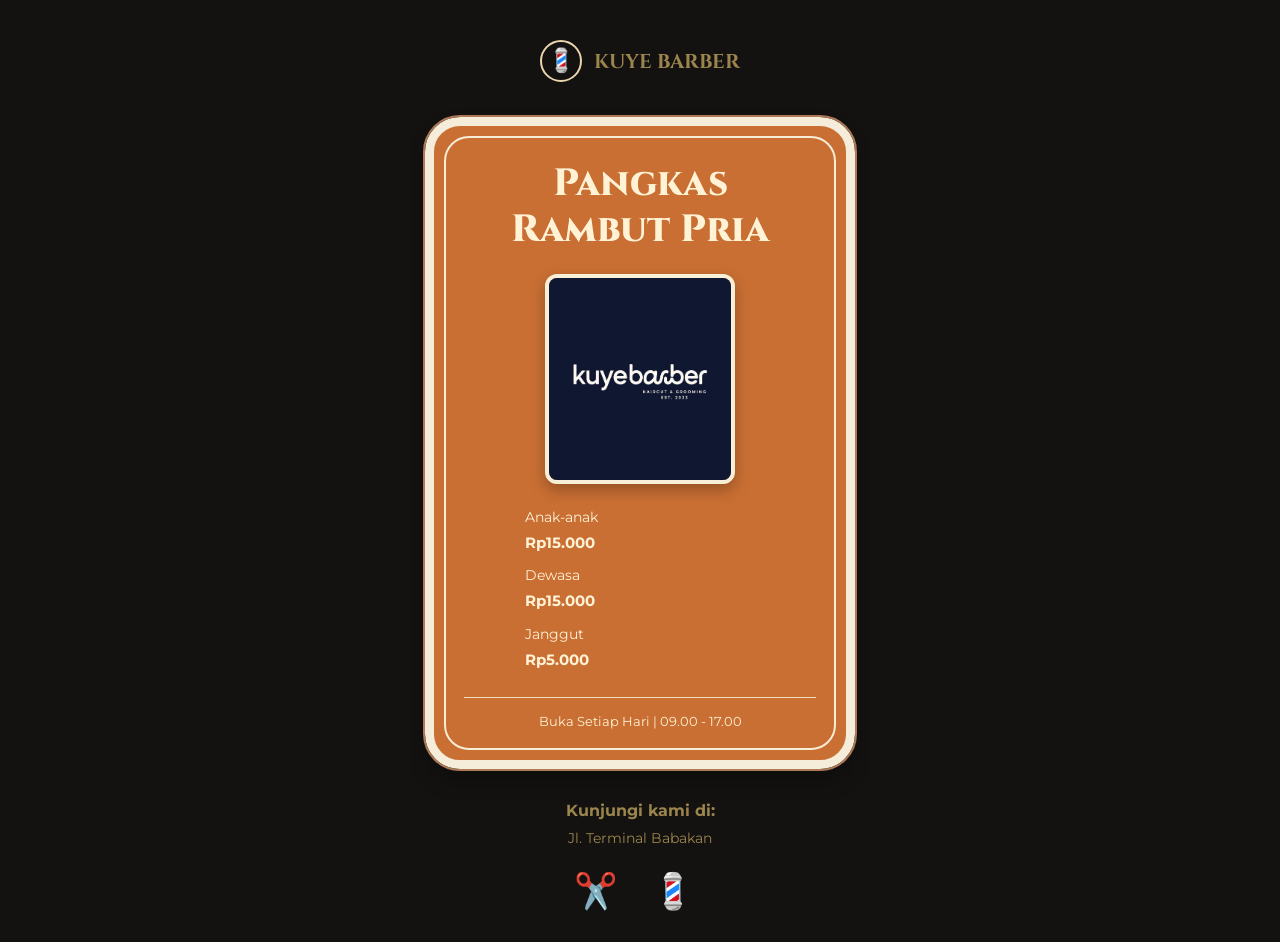
<file: beranda.html>
<!DOCTYPE html>
<html lang="id">
<head>
    <meta charset="UTF-8">
    <meta name="viewport" content="width=device-width, initial-scale=1.0">

    <title>Kuye Barber</title>

    <link href="https://fonts.googleapis.com/css2?family=Cinzel:wght@400;600;700;800&family=Montserrat:wght@400;500;600&display=swap" rel="stylesheet">

    <style>
        * {
            margin: 0;
            padding: 0;
            box-sizing: border-box;
        }

        body {
            min-height: 100vh;
            background: #131211;
            color: #9b854d;
            font-family: 'Montserrat', sans-serif;
            display: flex;
            justify-content: center;
            align-items: center;
            padding: 30px 15px;
        }

        .poster {
            width: 460px;
            max-width: 100%;
            text-align: center;
            overflow: hidden;
        }

        .brand {
            display: flex;
            justify-content: center;
            align-items: center;
            gap: 12px;
            margin: 10px 0 35px;
            font-family: 'Cinzel', serif;
            font-size: 20px;
            font-weight: 700;
        }

        .brand-icon {
            width: 42px;
            height: 42px;
            border: 2px solid #e8d5ad;
            border-radius: 50%;
            display: flex;
            justify-content: center;
            align-items: center;
            font-size: 23px;
        }

        .menu {
            position: relative;
            background: #c96f33;
            color: #fff2d5;
            padding: 35px 30px 28px;
            margin: 0 15px;
            border: 9px solid #f5ecd9;
            border-radius: 35px;
            outline: 2px solid #ad7957;
            box-shadow: 0 12px 20px #0004;
        }

        .menu::before {
            content: "";
            position: absolute;
            inset: 10px;
            border: 2px solid #f7ecd5;
            border-radius: 25px;
            pointer-events: none;
        }

        h1 {
            position: relative;
            font-family: 'Cinzel', serif;
            font-size: clamp(27px, 6vw, 38px);
            line-height: 1.2;
            margin-bottom: 22px;
            font-weight: 800;
        }

       
        .foto-barber {
            width: 190px;
            height: 210px;
            object-fit: cover;
            display: block;
            margin: 0 auto 22px;
            border: 4px solid #f8efd8;
            border-radius: 12px;
            box-shadow: 0 6px 15px #0004;
        }

        .prices {
            position: relative;
            text-align: left;
            font-size: 14px;
            line-height: 1.7;
            margin: 0 auto 25px;
            max-width: 230px;
        }

        .prices p {
            margin-bottom: 9px;
        }

        .prices strong {
            display: block;
            font-size: 15px;
        }

        .hours {
            position: relative;
            font-size: 13px;
            padding-top: 12px;
            border-top: 1px solid #f1dfbd;
            line-height: 1.7;
        }

        .address {
            margin-top: 28px;
            font-size: 14px;
            line-height: 1.8;
        }

        .address strong {
            font-size: 16px;
        }

        .decoration {
            margin-top: 18px;
            font-size: 35px;
            letter-spacing: 12px;
        }

        @media (max-width: 400px) {
            .menu {
                padding: 30px 24px 25px;
                margin: 0 5px;
            }

            .brand {
                font-size: 17px;
            }

            .foto-barber {
                width: 150px;
                height: 170px;
            }
        }
    </style>
</head>

<body>
    <main class="poster">

        <header class="brand">
            <div class="brand-icon">💈</div>
            <span>KUYE BARBER</span>
        </header>

        <section class="menu">
            <h1>
                Pangkas<br>
                Rambut Pria
            </h1>

            
            <img
                src="image/pg.jpg"
                alt="Foto Kang Cukur Kuye Barber"
                class="foto-barber"
            >

            <div class="prices">
                <p>
                    Anak-anak
                    <strong>Rp15.000</strong>
                </p>

                <p>
                    Dewasa
                    <strong>Rp15.000</strong>
                </p>

                <p>
                    Janggut
                    <strong>Rp5.000</strong>
                </p>
            </div>

            <div class="hours">
                Buka Setiap Hari | 09.00 - 17.00
            </div>
        </section>

        <footer class="address">
            <strong>Kunjungi kami di:</strong>
            <p>Jl. Terminal Babakan</p>
        </footer>

        <div class="decoration">✂️ 💈</div>

    </main>
</body>
</html>
</file>
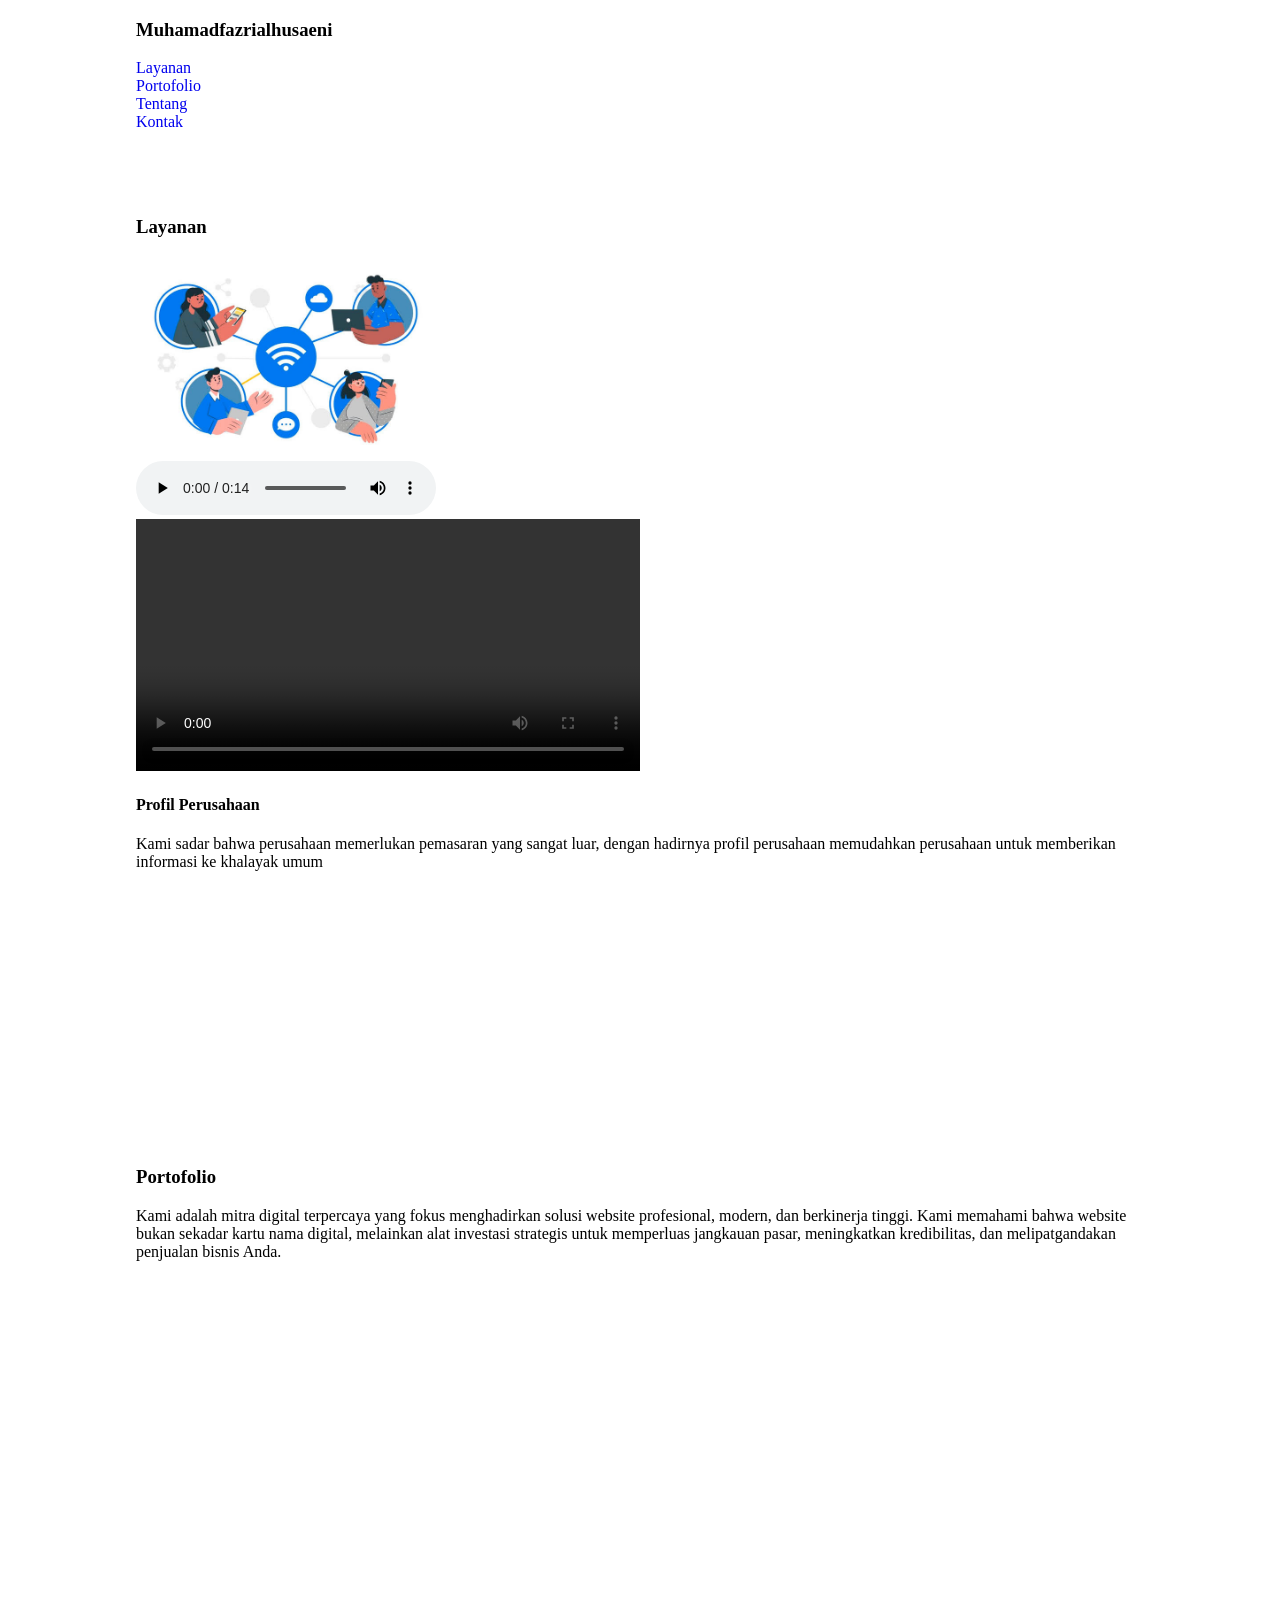
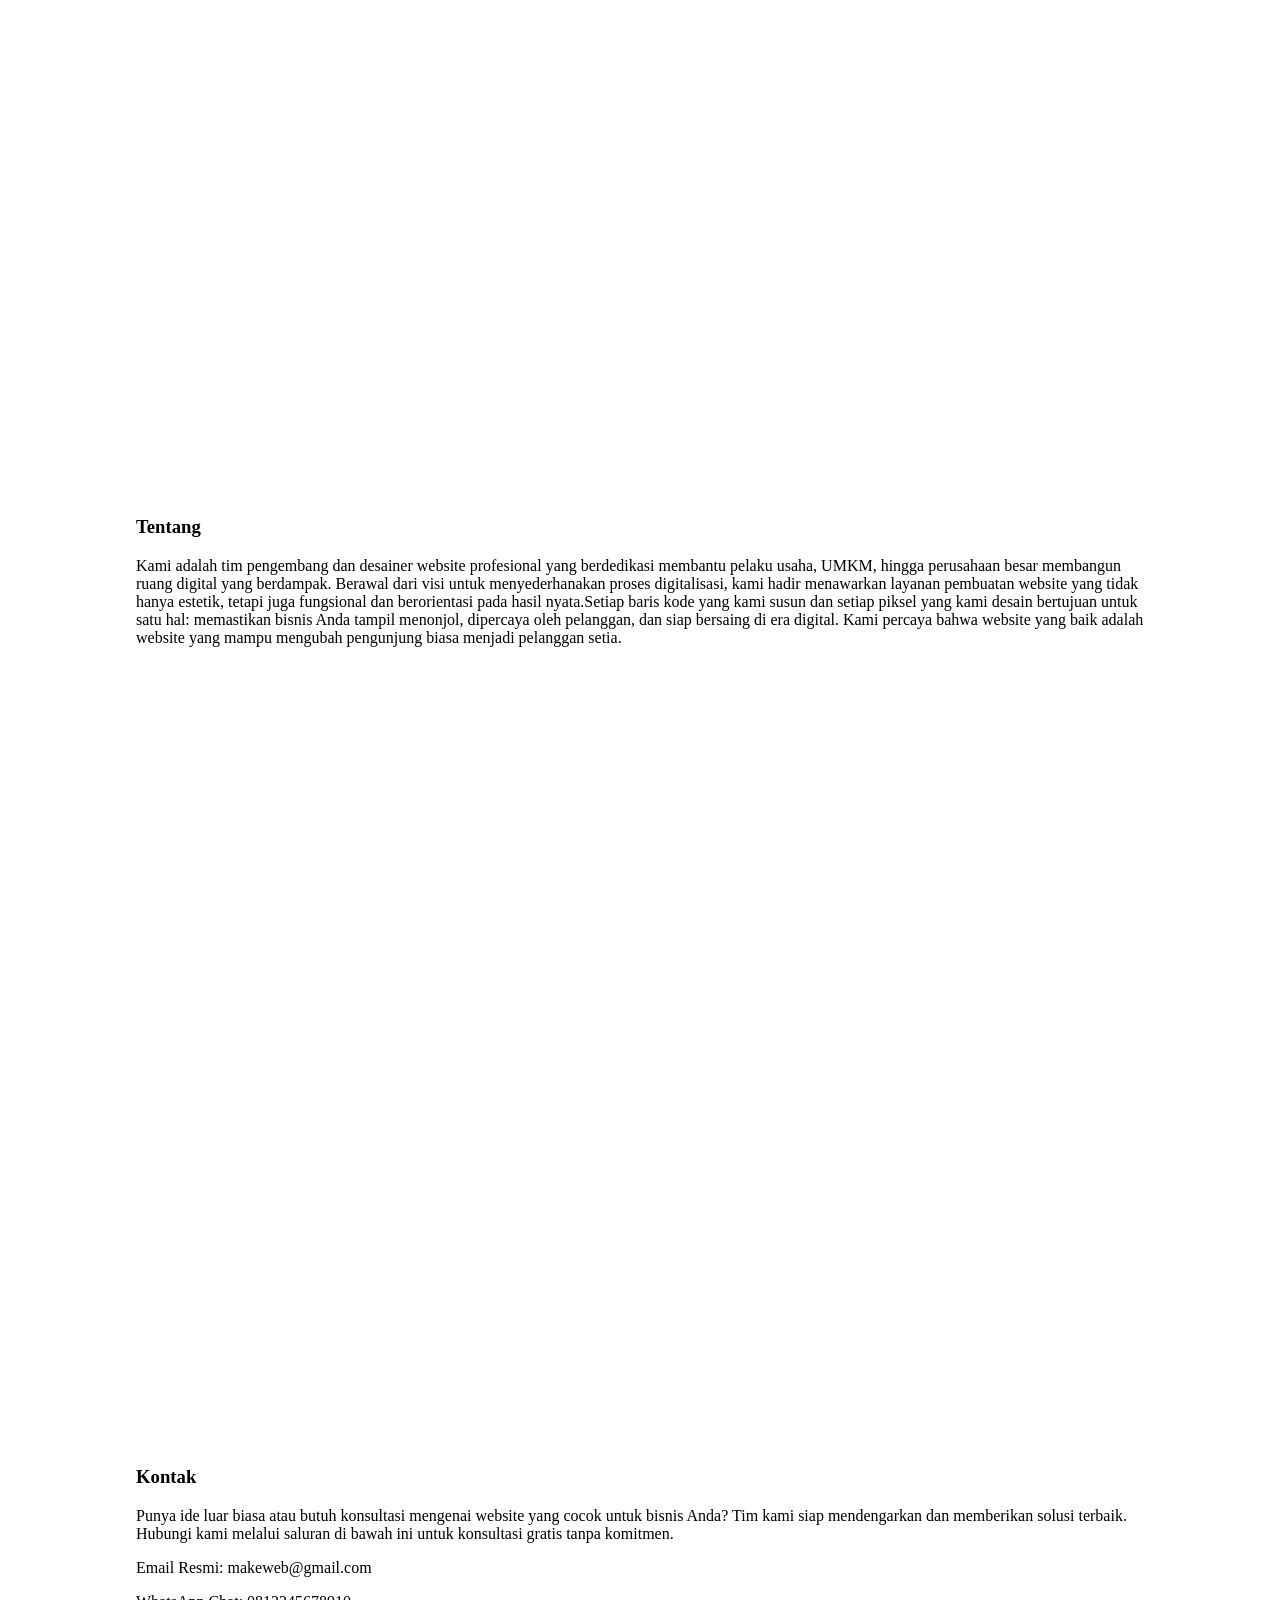
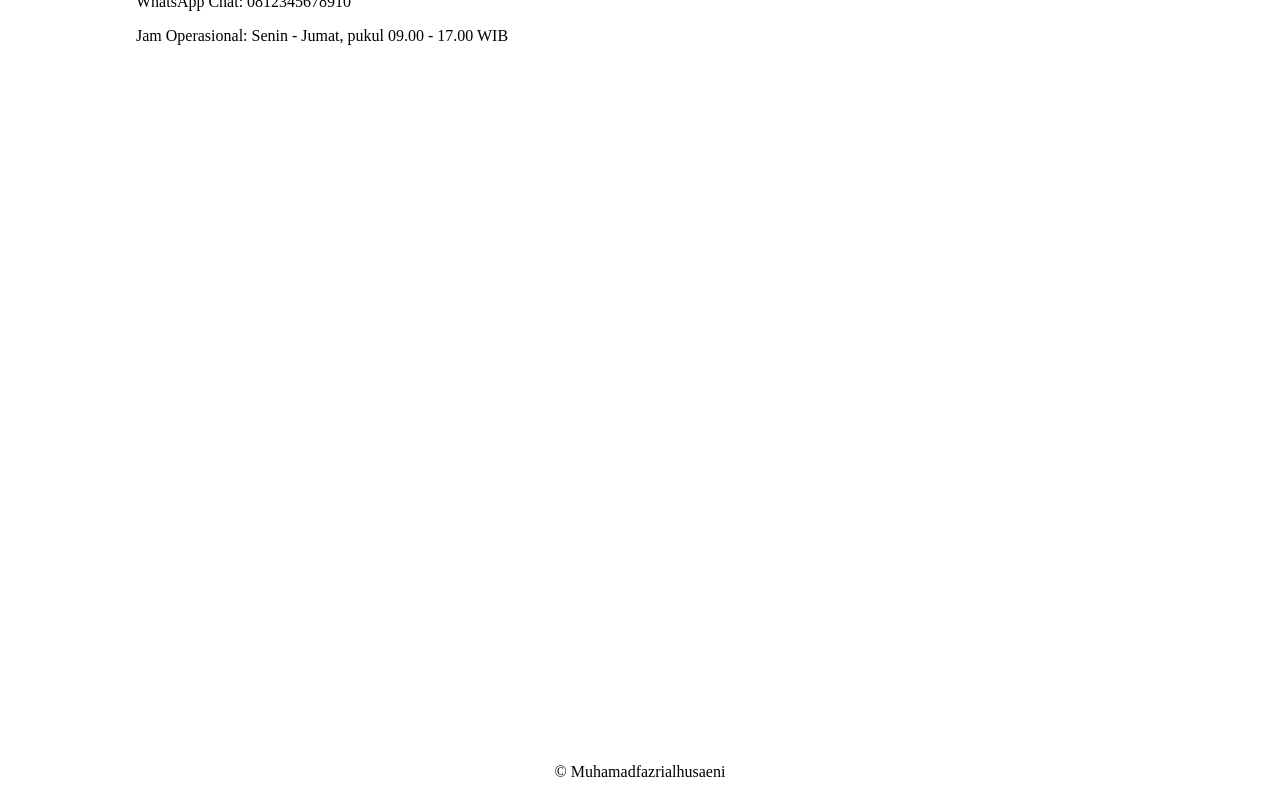
<file: blog.html>
<!doctype html>
<html lang="en">
  <head>
    <meta charset="UTF-8" />
    <meta name="viewport" content="width=device-width, initial-scale=1.0" />
    <title>Project Web Statis - Janjan</title>
    <!-- css eksternal -->
    <link rel="stylesheet" href="css/style.css" />
    <!-- css internal -->
    <style>
      /* p {
            font-style: italic;
            font-family: Courier;
        } */
    </style>
  </head>

  <body>
    <!-- css inline -->
    <!-- <h1 style="color: #fea8cd; background-color: black;">Project Web Statis Saya</h1>
    <p>Ini adalah halaman pertama untuk evidence WEB-01.</p> -->

    <header>
      <h3>Muhamadfazrialhusaeni</h3>
      <nav>
        <p>
          <li><a href="#layanan">Layanan</a></li>
          <li><a href="#portofolio">Portofolio</a></li>
          <li><a href="#tentang">Tentang</a></li>
          <li><a href="#kontak">Kontak</a></li>
        </p>
      </nav>
    </header>

    <main>
      <section id="layanan">
        <h3>Layanan</h3>
        <article>
          <img style="width: 300px" src="./image/pg.png" alt="gambar layanan" />
          <br />
          <audio src="./audio/suara hilda.mp3" controls></audio>
          <br />
          <video src="./video/sengklek.mp4" style="width: 50%" controls></video>
          <h4>Profil Perusahaan</h4>
          <p>
            Kami sadar bahwa perusahaan memerlukan pemasaran yang sangat luar,
            dengan hadirnya profil perusahaan memudahkan perusahaan untuk
            memberikan informasi ke khalayak umum
          </p>
        </article>
      </section>

      <section id="portofolio">
        <h3>Portofolio</h3>
        <article>
          <p>
            Kami adalah mitra digital terpercaya yang fokus menghadirkan solusi
            website profesional, modern, dan berkinerja tinggi. Kami memahami
            bahwa website bukan sekadar kartu nama digital, melainkan alat
            investasi strategis untuk memperluas jangkauan pasar, meningkatkan
            kredibilitas, dan melipatgandakan penjualan bisnis Anda.
          </p>
        </article>
      </section>

      <section id="tentang">
        <h3>Tentang</h3>
        <article>
          <p>
            Kami adalah tim pengembang dan desainer website profesional yang
            berdedikasi membantu pelaku usaha, UMKM, hingga perusahaan besar
            membangun ruang digital yang berdampak. Berawal dari visi untuk
            menyederhanakan proses digitalisasi, kami hadir menawarkan layanan
            pembuatan website yang tidak hanya estetik, tetapi juga fungsional
            dan berorientasi pada hasil nyata.Setiap baris kode yang kami susun
            dan setiap piksel yang kami desain bertujuan untuk satu hal:
            memastikan bisnis Anda tampil menonjol, dipercaya oleh pelanggan,
            dan siap bersaing di era digital. Kami percaya bahwa website yang
            baik adalah website yang mampu mengubah pengunjung biasa menjadi
            pelanggan setia.
          </p>
        </article>
      </section>

      <section id="kontak">
        <h3>Kontak</h3>
        <article>
          <p>
            Punya ide luar biasa atau butuh konsultasi mengenai website yang
            cocok untuk bisnis Anda? Tim kami siap mendengarkan dan memberikan
            solusi terbaik. Hubungi kami melalui saluran di bawah ini untuk
            konsultasi gratis tanpa komitmen.
          </p>
          <p>Email Resmi: makeweb@gmail.com</p>
          <p>WhatsApp Chat: 0812345678910</p>
          <p>Jam Operasional: Senin - Jumat, pukul 09.00 - 17.00 WIB</p>
        </article>
      </section>
    </main>

    <footer>
      <p>&copy; Muhamadfazrialhusaeni</p>
    </footer>
  </body>
</html>
</file>
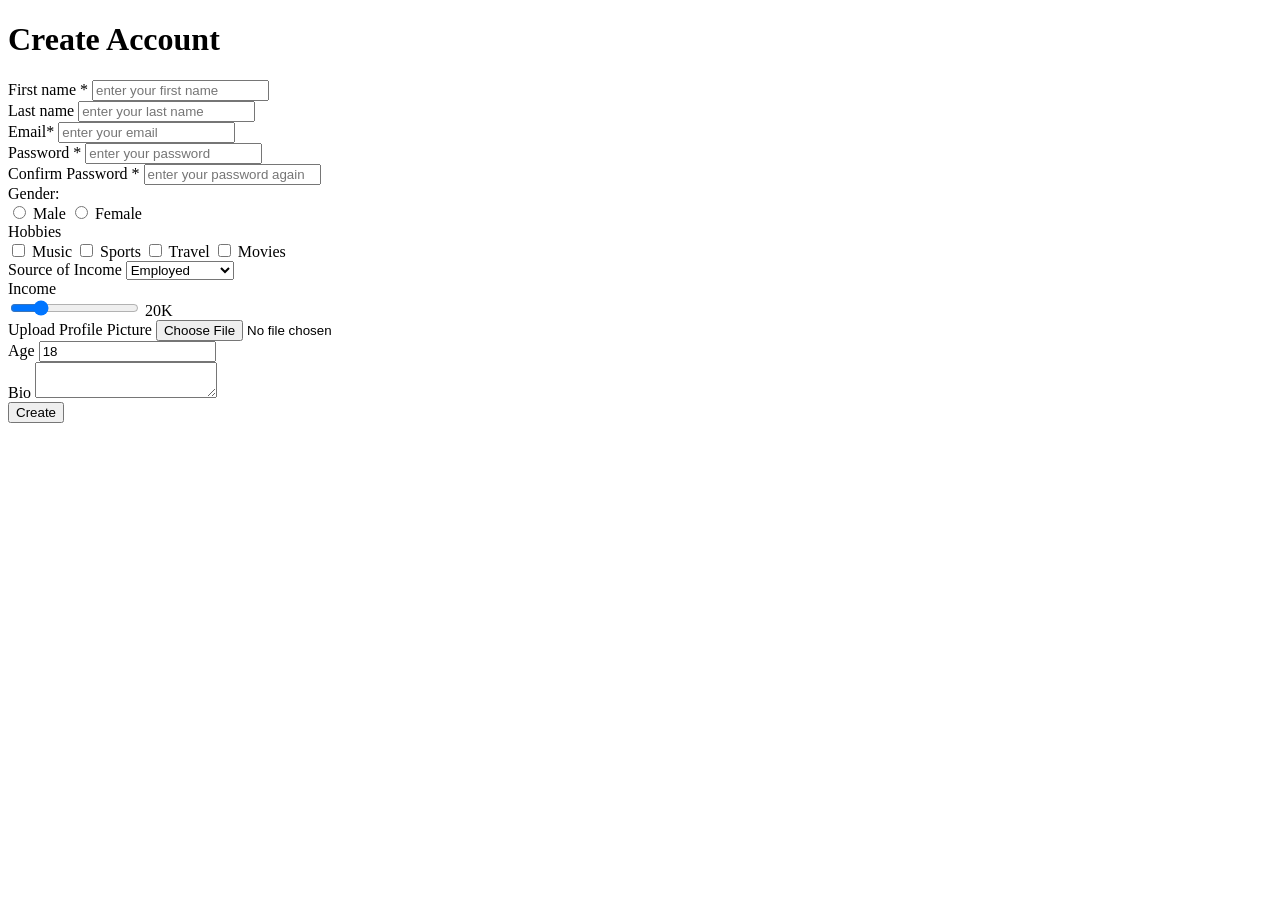
<file: harian.html>
<!DOCTYPE html>
<html lang="id">
<head>
    <meta charset="UTF-8">
    <meta name="viewport" content="width=device-width, initial-scale=1.0">
    <title>Create Account</title>
</head>

<body>

<div class="container">

    <div class="header">
        <h1>Create Account</h1>
    </div>

    <form id="accountForm">

        <div class="form-content">

            <div class="row">
                <div class="field">
                    <label for="firstName">First name *</label>
                    <input type="text" id="firstName"
                        placeholder="enter your first name" required>
                </div>

                <div class="field">
                    <label for="lastName">Last name</label>
                    <input type="text" id="lastName"
                        placeholder="enter your last name">
                </div>
            </div>

            <div class="field full">
                <label for="email">Email*</label>
                <input type="email" id="email"
                    placeholder="enter your email" required>
            </div>

            <div class="row">
                <div class="field">
                    <label for="password">Password *</label>
                    <input type="password" id="password"
                        placeholder="enter your password" required>
                </div>

                <div class="field">
                    <label for="confirmPassword">Confirm Password *</label>
                    <input type="password" id="confirmPassword"
                        placeholder="enter your password again" required>
                </div>
            </div>

            <div class="row">
                <div class="field">
                    <label>Gender:</label>
                    <div class="options">
                        <label>
                            <input type="radio" name="gender" value="Male">
                            Male
                        </label>

                        <label>
                            <input type="radio" name="gender" value="Female">
                            Female
                        </label>
                    </div>
                </div>

                <div class="field">
                    <label>Hobbies</label>
                    <div class="options">
                        <label>
                            <input type="checkbox" name="hobbies" value="Music">
                            Music
                        </label>

                        <label>
                            <input type="checkbox" name="hobbies" value="Sports">
                            Sports
                        </label>

                        <label>
                            <input type="checkbox" name="hobbies" value="Travel">
                            Travel
                        </label>

                        <label>
                            <input type="checkbox" name="hobbies" value="Movies">
                            Movies
                        </label>
                    </div>
                </div>
            </div>

            <div class="row">
                <div class="field">
                    <label for="source">Source of Income</label>
                    <select id="source">
                        <option>Employed</option>
                        <option>Self-employed</option>
                        <option>Unemployed</option>
                        <option>Student</option>
                    </select>
                </div>

                <div class="field">
                    <label for="income">Income</label>
                    <div class="income-box">
                        <input type="range" id="income"
                            min="0" max="100" value="20">
                        <span id="incomeValue">20K</span>
                    </div>
                </div>
            </div>

            <div class="row">
                <div class="field">
                    <label for="photo">Upload Profile Picture</label>
                    <input type="file" id="photo" accept="image/*">
                </div>

                <div class="field">
                    <label for="age">Age</label>
                    <input type="number" id="age" value="18" min="1">
                </div>
            </div>

            <div class="field full">
                <label for="bio">Bio</label>
                <textarea id="bio"></textarea>
            </div>

        </div>

        <div class="footer">
            <button type="submit">Create</button>
        </div>

    </form>
</div>

<script>
    const income = document.getElementById("income");
    const incomeValue = document.getElementById("incomeValue");

    income.addEventListener("input", function () {
        incomeValue.textContent = this.value + "K";
    });

    document.getElementById("accountForm").addEventListener(
        "submit", function (event) {        
            event.preventDefault();

            const password =
                document.getElementById("password").value;

            const confirmPassword =
                document.getElementById("confirmPassword").value;

            if (password !== confirmPassword) {
                alert("Password tidak sama!");
                return;
            }

            alert("Create Account berhasil!");
        }
    );
</script>

</body>
</html>
</file>
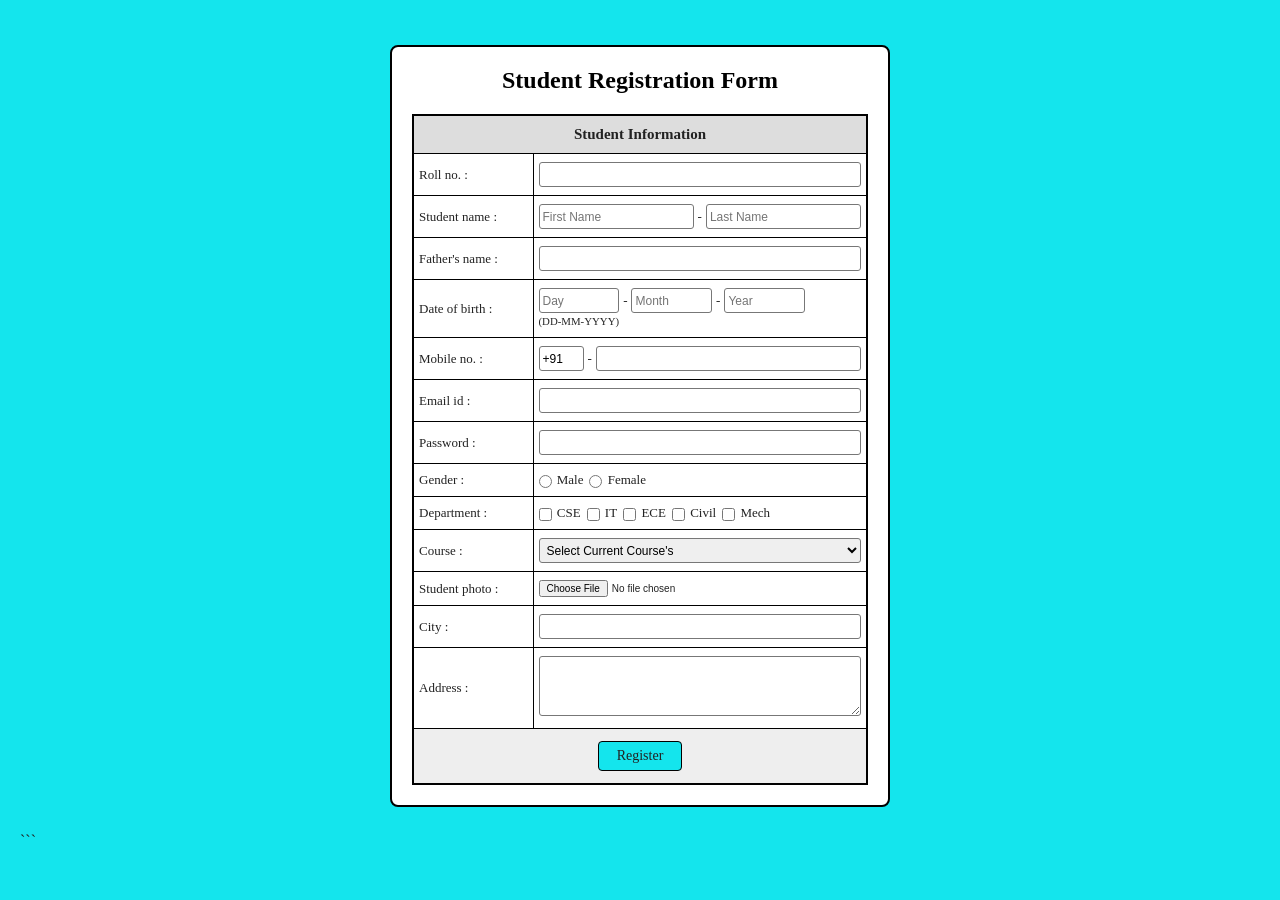
<file: kontak.html>
<!DOCTYPE html>
<html lang="en">
<head>
    <meta charset="UTF-8">
    <meta name="viewport" content="width=device-width, initial-scale=1.0">
    <title>Student Registration Form</title>

    <style>
        * {
            box-sizing: border-box;
        }

        body {
            background-color: #14e5ed;
            font-family: serif;
            color: #222;
            margin: 0;
            padding: 20px;
        }

        /* Kotak utama */
        .container {
            width: 500px;
            max-width: 100%;
            margin: 25px auto;
            padding: 20px;
            background-color: white;
            border: 2px solid black;
            border-radius: 8px;
        }

        h2 {
            text-align: center;
            font-size: 24px;
            color: black;
            margin: 0 0 20px;
        }

        /* Kotak tabel */
        table {
            width: 100%;
            border-collapse: collapse;
            border: 2px solid black;
            background-color: white;
        }

        th {
            border: 1px solid black;
            padding: 10px;
            background-color: #dddddd;
            font-size: 15px;
        }

        td {
            border: 1px solid black;
            padding: 8px 5px;
            vertical-align: middle;
            font-size: 13px;
        }

        td:first-child {
            width: 120px;
        }

        input[type="text"],
        input[type="email"],
        input[type="password"],
        input[type="tel"],
        input[type="number"],
        select {
            width: 100%;
            height: 25px;
            padding: 3px;
            border: 1px solid #777;
            border-radius: 3px;
            font-size: 12px;
        }

        .name-inputs,
        .date-inputs,
        .phone-inputs {
            display: flex;
            align-items: center;
            gap: 4px;
        }

        .name-inputs input {
            width: 50%;
            min-width: 0;
        }

        .date-inputs input {
            width: 25%;
            min-width: 0;
        }

        .phone-inputs .country-code {
            width: 45px;
            flex-shrink: 0;
        }

        .phone-inputs .phone-number {
            flex: 1;
            min-width: 0;
        }

        .gender-options,
        .department-options {
            display: flex;
            flex-wrap: wrap;
            gap: 6px;
        }

        input[type="radio"],
        input[type="checkbox"] {
            margin: 0 2px 0 0;
            vertical-align: middle;
        }

        .photo-input {
            width: 100%;
            font-size: 10px;
        }

        textarea {
            width: 100%;
            height: 60px;
            padding: 5px;
            border: 1px solid #777;
            border-radius: 3px;
            resize: vertical;
            font-family: inherit;
        }

        .register {
            text-align: center;
            padding: 12px;
            background-color: #eeeeee;
        }

        button {
            font-family: inherit;
            font-size: 14px;
            padding: 6px 18px;
            background-color: #14e5ed;
            color: #222;
            border: 1px solid black;
            border-radius: 4px;
            cursor: pointer;
        }

        button:hover {
            background-color: #0bc3cb;
        }

        @media (max-width: 400px) {
            body {
                padding: 10px;
            }

            .container {
                padding: 10px;
            }

            h2 {
                font-size: 20px;
            }

            td {
                font-size: 11px;
                padding: 5px 3px;
            }

            td:first-child {
                width: 100px;
            }
        }
    </style>
</head>

<body>

<div class="container">

    <h2>Student Registration Form</h2>

    <form action="#" method="post" enctype="multipart/form-data">

        <table>
            <thead>
                <tr>
                    <th colspan="2">Student Information</th>
                </tr>
            </thead>

            <tbody>
                <tr>
                    <td><label for="roll">Roll no. :</label></td>
                    <td>
                        <input type="text" id="roll" name="roll">
                    </td>
                </tr>

                <tr>
                    <td>Student name :</td>
                    <td>
                        <div class="name-inputs">
                            <input type="text" name="first_name"
                                   placeholder="First Name">
                            -
                            <input type="text" name="last_name"
                                   placeholder="Last Name">
                        </div>
                    </td>
                </tr>

                <tr>
                    <td><label for="father">Father's name :</label></td>
                    <td>
                        <input type="text" id="father" name="father_name">
                    </td>
                </tr>

                <tr>
                    <td>Date of birth :</td>
                    <td>
                        <div class="date-inputs">
                            <input type="text" name="day" placeholder="Day">
                            -
                            <input type="text" name="month" placeholder="Month">
                            -
                            <input type="text" name="year" placeholder="Year">
                        </div>
                        <small>(DD-MM-YYYY)</small>
                    </td>
                </tr>

                <tr>
                    <td><label for="phone">Mobile no. :</label></td>
                    <td>
                        <div class="phone-inputs">
                            <input class="country-code" type="text"
                                   value="+91" name="country_code">
                            -
                            <input class="phone-number" type="tel"
                                   id="phone" name="phone">
                        </div>
                    </td>
                </tr>

                <tr>
                    <td><label for="email">Email id :</label></td>
                    <td>
                        <input type="email" id="email" name="email">
                    </td>
                </tr>

                <tr>
                    <td><label for="password">Password :</label></td>
                    <td>
                        <input type="password" id="password" name="password">
                    </td>
                </tr>

                <tr>
                    <td>Gender :</td>
                    <td>
                        <div class="gender-options">
                            <label>
                                <input type="radio" name="gender" value="Male">
                                Male
                            </label>

                            <label>
                                <input type="radio" name="gender" value="Female">
                                Female
                            </label>
                        </div>
                    </td>
                </tr>

                <tr>
                    <td>Department :</td>
                    <td>
                        <div class="department-options">
                            <label><input type="checkbox" name="department[]" value="CSE"> CSE</label>
                            <label><input type="checkbox" name="department[]" value="IT"> IT</label>
                            <label><input type="checkbox" name="department[]" value="ECE"> ECE</label>
                            <label><input type="checkbox" name="department[]" value="Civil"> Civil</label>
                            <label><input type="checkbox" name="department[]" value="Mech"> Mech</label>
                        </div>
                    </td>
                </tr>

                <tr>
                    <td><label for="course">Course :</label></td>
                    <td>
                        <select id="course" name="course">
                            <option value="">Select Current Course's</option>
                            <option value="HTML">HTML</option>
                            <option value="CSS">CSS</option>
                            <option value="JavaScript">JavaScript</option>
                            <option value="Python">Python</option>
                            <option value="Java">Java</option>
                        </select>
                    </td>
                </tr>

                <tr>
                    <td><label for="photo">Student photo :</label></td>
                    <td>
                        <input class="photo-input" type="file"
                               id="photo" name="photo" accept="image/*">
                    </td>
                </tr>

                <tr>
                    <td><label for="city">City :</label></td>
                    <td>
                        <input type="text" id="city" name="city">
                    </td>
                </tr>

                <tr>
                    <td><label for="address">Address :</label></td>
                    <td>
                        <textarea id="address" name="address"></textarea>
                    </td>
                </tr>

                <tr>
                    <td colspan="2" class="register">
                        <button type="submit">Register</button>
                    </td>
                </tr>
            </tbody>
        </table>

    </form>

</div>

</body>
</html>
```
</file>
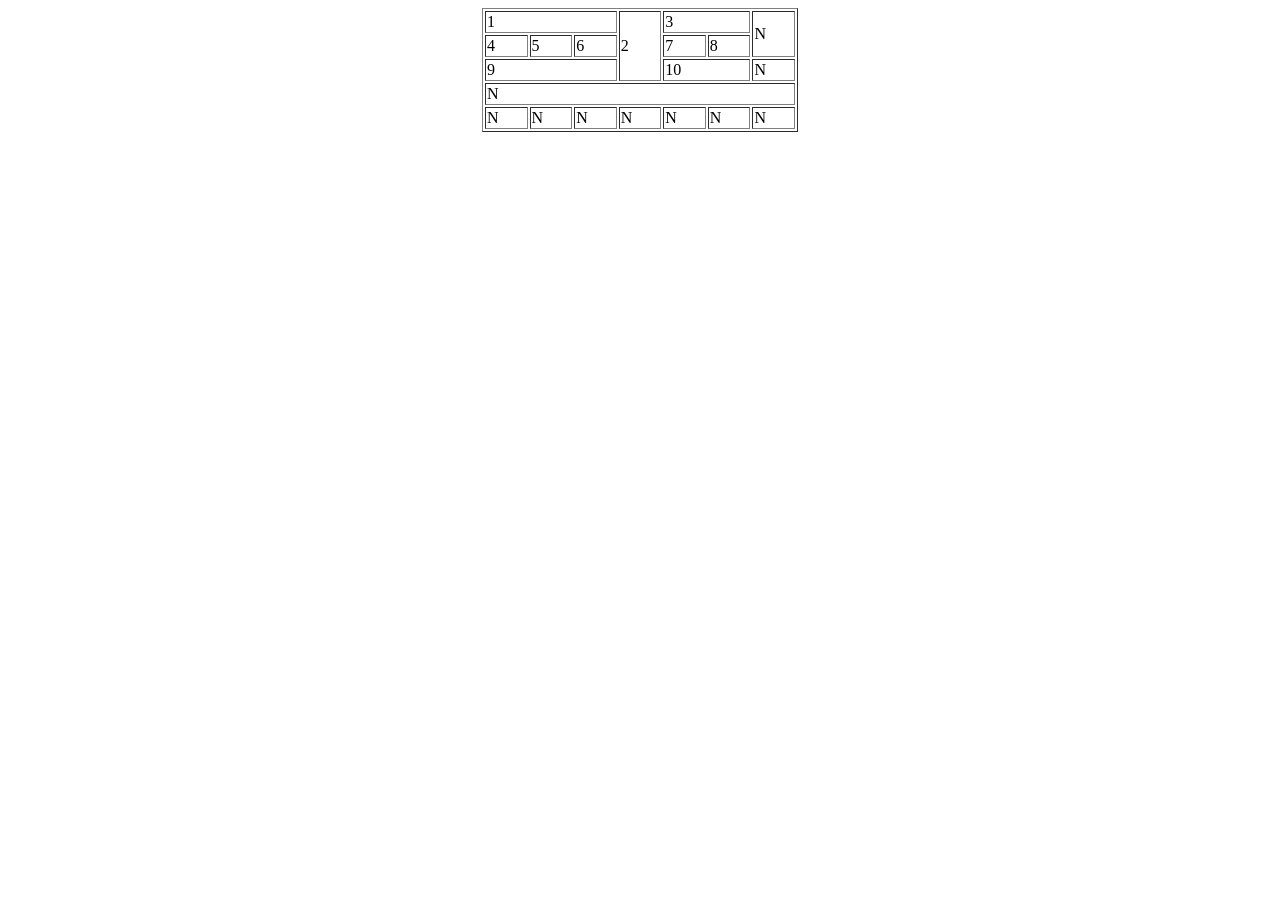
<file: tentang.html>
<!doctype html>
<html lang="id">
  <head>
    <meta charset="UTF-8" />
    <title>Layout Kotak</title>
  </head>

  <body>
    <table border="1" style="margin: 0 auto; width: 25%">
      <thead>
        <tr>
          <td colspan="3">1</td>
          <td rowspan="3">2</td>
          <td colspan="2">3</td>
          <td rowspan="2">N</td>
        </tr>

        <tr>
          <td>4</td>
          <td>5</td>
          <td>6</td>

          <td colspan="1">7</td>
          <td colspan="1">8</td>
        </tr>
        <tr>
          <td colspan="3">9</td>
          <td colspan="2">10</td>
          <td colspan="1">N</td>
        </tr>
      </thead>
      <tbody>
        <tr>
          <td colspan="7">N</td>
        </tr>

        <tr>
          
          <td>N</td>
          <td>N</td>
          <td>N</td>
          <td>N</td>
          <td>N</td>
          <td>N</td>
          <td>N</td>
        </tr>
      </tbody>
    </table>
  </body>
</html>
</file>
<file: css/style.css>
/* css eksternal */
/* p {     font-size: 50px; } */
html {
  scroll-behavior: smooth;
  padding-left: 10%;
  padding-right: 10%;
}

section {
  min-height: 100vh;
  padding-top: 50px;
}

footer {
  display: flex;
  justify-content: center;
  align-items: center;
}

.kotakHitam {
  display: flex;
  justify-content: center;
  align-items: center;
  flex-direction: column;
  width: 300px;
  height: 300px;
  background-color: black;
}

.kotakMerah {
  width: 30px;
  height: 50px;
  background-color: blue;
}

.kotakKuning {
  width: 50px;
  height: 80px;
  background-color: yellow;
}

.nav {
  display: flex;
  justify-content: space-around;
}

#kotakHitam {
  display: flex;
  justify-content: space-around;
  flex-direction: row;
  align-items: center;
  width: 500px;
  height: 500px;
  background-color: black;
}

#kotakMerah {
  width: 70px;
  height: 100px;
  /* flex-grow: 2; */
  background-color: red;
}

#kotakKuning {
  width: 70px;
  height: 100px;
  /* flex-grow: 1; */
  background-color: yellow;
}

#kotakBiru {
  width: 70px;
  height: 100px;
  /* flex-grow: 1; */
  background-color: blue;
}

.nav-container {
  position: sticky;
  top: 0;
  z-index: 1000;
  display: flex;
  flex-direction: column;
  justify-content: space-between;
  align-items: center;
  background-color: azure;
}

.layanan-container {
  display: flex;
  flex-direction: column;
  justify-content: center;
  align-items: center;
}

nav ul {
  display: flex;
  gap: 10px;
}

nav li {
  list-style-type: none;
}

nav a {
  text-decoration: none;
}

/* mobile-first */
@media (min-width:768px) {
  .nav-container {
    position: sticky;
    top: 0;
    z-index: 1000;
    display: flex;
    flex-direction: row;
    justify-content: space-between;
    align-items: center;
    background-color: red;
  }

  .layanan-container {
    display: flex;
    flex-direction: row;
  }
}
</file>
